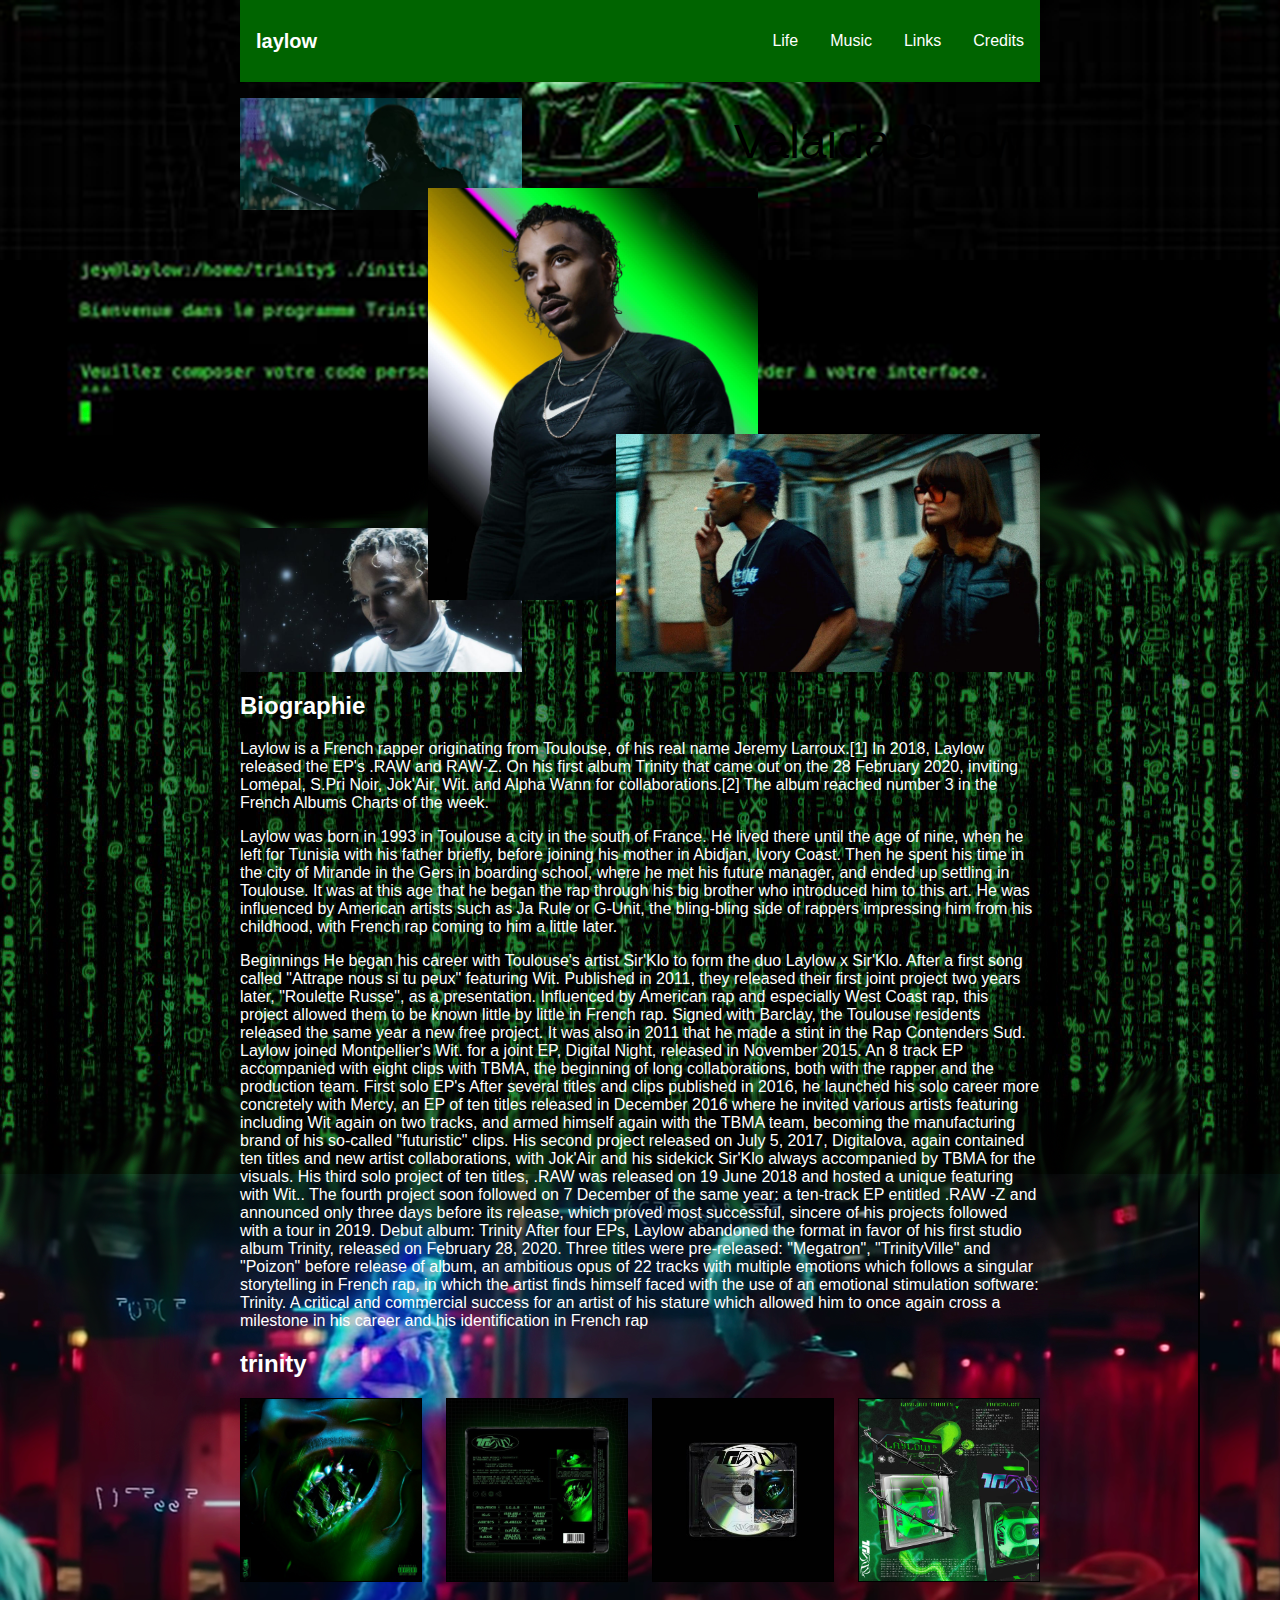
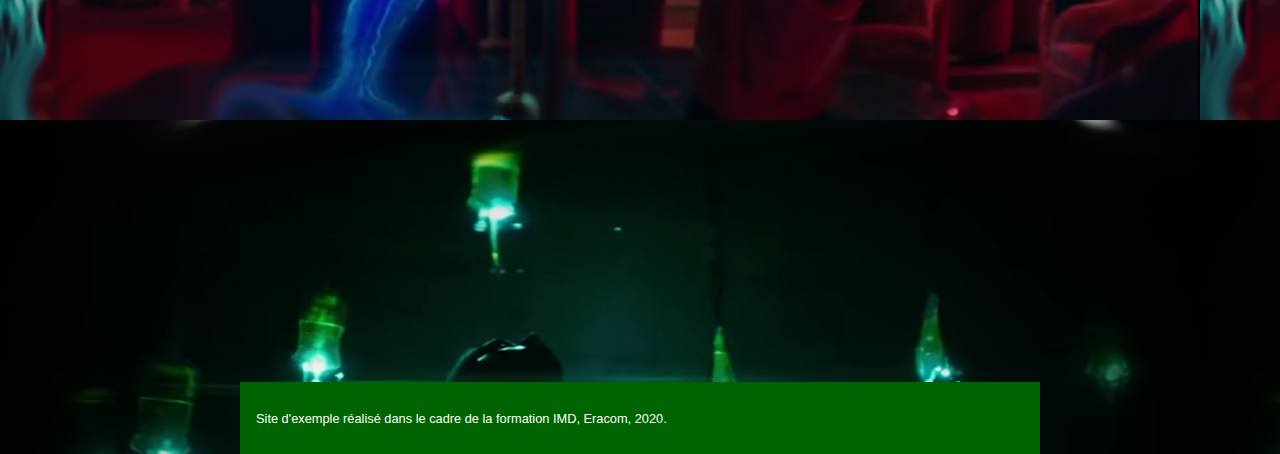
<file: index.html>
<!DOCTYPE html>
<html lang="en">

<head>
  <meta charset="UTF-8">
  <meta name="viewport" content="width=device-width, initial-scale=1.0">
  <title>Site Musical</title>
  <link rel="stylesheet" href="css/menu.css">
  <style media="screen">
  div {
    background-image: url('laylo.png');
  }
  </style>
</head>

<body>

  <header class="site-header">
    <a href="#" class="brand">laylow</a>
    <nav class="nav">
      <ul>
        <li><a href="#life">Life</a></li>
        <li><a href="#albums">Music</a></li>
        <li><a href="#">Links</a></li>
        <li><a href="#credits">Credits</a></li>
      </ul>
    </nav>
  </header>
  <section class="overlapping">
    <ul class="grid-container">
      <h1>Valaida Snow</h1>
      <li class="trumpet"><img src="img/DtrTouUWoAIvjaO.jpg" alt=""></li>
      <li class="face"><img src="img/JaIis2019_Laylow_Check_04_1340_c.jpg" alt=""></li>
      <li class="poster"><img src="img/maxresdefault.jpg" alt=""></li>
      <li class="street"><img src="img/801x410_laylow.jpg" alt=""></li>
    </ul>
    </ul>

  </section>
  <section class="life" id="life">
    <h2>Biographie</h2>
    <p>Laylow is a French rapper originating from Toulouse, of his real name Jeremy Larroux.[1] In 2018, Laylow released the EP's .RAW and RAW-Z. On his first album Trinity that came out on the 28 February 2020, inviting Lomepal, S.Pri Noir, Jok'Air, Wit. and Alpha Wann for collaborations.[2] The album reached number 3 in the French Albums Charts of the week.</p>
    <p>Laylow was born in 1993 in Toulouse a city in the south of France. He lived there until the age of nine, when he left for Tunisia with his father briefly, before joining his mother in Abidjan, Ivory Coast. Then he spent his time in the city of Mirande in the Gers in boarding school, where he met his future manager, and ended up settling in Toulouse. It was at this age that he began the rap through his big brother who introduced him to this art. He was influenced by American artists such as Ja Rule or G-Unit, the bling-bling side of rappers impressing him from his childhood, with French rap coming to him a little later.</p>
    <p>Beginnings
He began his career with Toulouse's artist Sir'Klo to form the duo Laylow x Sir'Klo. After a first song called "Attrape nous si tu peux" featuring Wit. Published in 2011, they released their first joint project two years later, "Roulette Russe", as a presentation. Influenced by American rap and especially West Coast rap, this project allowed them to be known little by little in French rap. Signed with Barclay, the Toulouse residents released the same year a new free project. It was also in 2011 that he made a stint in the Rap Contenders Sud.

Laylow joined Montpellier's Wit. for a joint EP, Digital Night, released in November 2015. An 8 track EP accompanied with eight clips with TBMA, the beginning of long collaborations, both with the rapper and the production team.

First solo EP's
After several titles and clips published in 2016, he launched his solo career more concretely with Mercy, an EP of ten titles released in December 2016 where he invited various artists featuring including Wit again on two tracks, and armed himself again with the TBMA team, becoming the manufacturing brand of his so-called "futuristic" clips.

His second project released on July 5, 2017, Digitalova, again contained ten titles and new artist collaborations, with Jok'Air and his sidekick Sir'Klo always accompanied by TBMA for the visuals.

His third solo project of ten titles, .RAW was released on 19 June 2018 and hosted a unique featuring with Wit.. The fourth project soon followed on 7 December of the same year: a ten-track EP entitled .RAW -Z and announced only three days before its release, which proved most successful, sincere of his projects followed with a tour in 2019.

Debut album: Trinity
After four EPs, Laylow abandoned the format in favor of his first studio album Trinity, released on February 28, 2020. Three titles were pre-released: "Megatron", "TrinityVille" and "Poizon" before release of album, an ambitious opus of 22 tracks with multiple emotions which follows a singular storytelling in French rap, in which the artist finds himself faced with the use of an emotional stimulation software: Trinity. A critical and commercial success for an artist of his stature which allowed him to once again cross a milestone in his career and his identification in French rap</p>
  </section>

  <section class="albums" id="albums">
    <h2>trinity</h2>
    <ul class="grid-container">
      <li><img src="img/laylow-trinity.jpeg" alt=""></li>
      <li><img src="img/74c97977d7b0c0f8eb7ca82471221590.1000x1000x1.jpg" alt=""></li>
      <li><img src="img/Trinity.jpg" alt=""></li>
      <li><img src="img/Ee1HpMbXsAAgLyi.jpg" alt=""></li>
    </ul>
  </section>

  <!-- Ajouter ici une section de liens, vers Wikipédia, Discogs, Spotify, Youtube... -->
<iframe src="https://open.spotify.com/embed/artist/0LnhY2fzptb0QEs5Q5gM7S" width="300" height="380" frameborder="0" allowtransparency="true" allow="encrypted-media"></iframe>

  <footer class="credits" id="credits">
    <p>Site d'exemple réalisé dans le cadre de la formation IMD, Eracom, 2020.</p>
  </footer>

</body>

</html>
</file>
<file: css/menu.css>
.site-header {
  display: flex;
  justify-content: space-between;
  align-items: center;
  padding-top: 0;
  padding-bottom: 0;
  background-color: #006400;
}
.nav ul {
  display: flex;
  flex-wrap: wrap;
}

.brand {
  font-weight: bold;
  font-size: 20px;
}

.brand, .nav a {
  color: #ffffff;
  text-decoration: none;
  display: block;
  padding: 1rem;
}
p{
 color: white;
}
.credits {
  font-size: 0.8em;
  background-color: #006400;
  padding: 1rem;
}
.overlapping h1 {
  margin-bottom: 1.2rem; }

.overlapping ul {
  display: grid;
  grid-template-columns: 4fr 2fr 2fr 3fr 6fr;
}

.overlapping h1 {
  grid-column: 4 / span 2;
  text-align: right;
  padding-right: 1rem;
  margin-top: 1rem;
  font-size: 300%;
  font-weight: normal;
}

.overlapping li.trumpet {
  grid-row: 1 / span 2;
  grid-column: 1 / span 2;

}

.overlapping li.face {
  grid-row: 2 / span 4;
  grid-column: 2 / span 3;
  z-index: 2;
}

.overlapping li.poster {
  grid-row: 4 / span 3;
  grid-column: 4 / span 2;
  z-index: 2;
}

.overlapping li:nth-child(5) {
  grid-row: 5 / span 2;
  grid-column: 1 / span 2;
}

.overlapping img {
    display: block;
    width: 100%;
}
html {
  scroll-behavior: smooth;
}

body {
  margin: 0;
  background-color: #006400;
  max-width: 50em;
  margin: 0 auto;
  padding: 0 1em;
}
ul {
  padding: 0;
}
li {
  list-style: none;
}

body {
  font-family: -apple-system, BlinkMacSystemFont, "Segoe UI", Roboto, Oxygen-Sans, Ubuntu, Cantarell, "Helvetica Neue", sans-serif;
}

body {
 background-image: url("laylo.jpg");
}
.albums ul {
  display: grid;
  grid-template-columns: repeat(auto-fill, minmax(10rem, 1fr));
  grid-column-gap: 1.5rem;
  grid-row-gap: 1.5rem;
}

.albums li {
  border: 1px solid black;
  position: relative;
  padding-bottom: 100%; /* astuce pour avoir un ratio carré */
}

.albums img {
  width: 100%;
  height: 100%;
  object-fit: cover;
  position: absolute;
}
h2{
 color: white;
}
iframe {
  margin-left: 250px;
  margin-right: auto;
}
</file>
